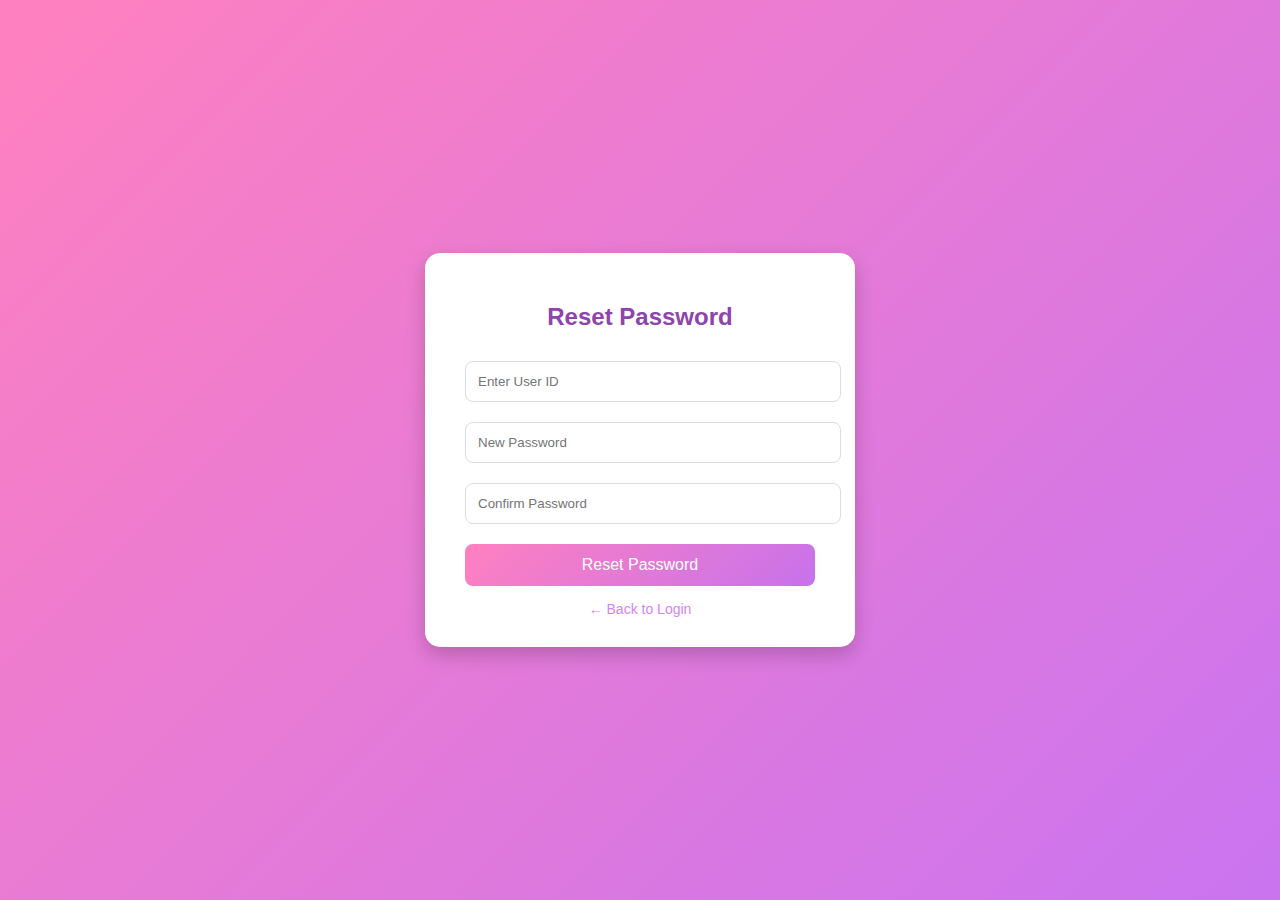
<file: templates/forgot_password.html>
<!DOCTYPE html>
<html lang="en">
<head>
  <meta charset="UTF-8">
  <title>Reset Password</title>
  <style>
    body {
      font-family: 'Segoe UI', Tahoma, Geneva, Verdana, sans-serif;
      background: linear-gradient(135deg, #ff80bf, #ca74f0);
      display: flex;
      justify-content: center;
      align-items: center;
      height: 100vh;
      margin: 0;
    }

    .reset-box {
      background: white;
      padding: 30px 40px;
      border-radius: 15px;
      box-shadow: 0 8px 20px rgba(0,0,0,0.2);
      width: 350px;
      text-align: center;
      animation: fadeIn 0.8s ease-in-out;
    }

    .reset-box h2 {
      margin-bottom: 20px;
      color: #8e44ad;
    }

    .reset-box input {
      width: 100%;
      padding: 12px;
      margin: 10px 0;
      border: 1px solid #ddd;
      border-radius: 8px;
      outline: none;
      transition: border-color 0.3s;
    }

    .reset-box input:focus {
      border-color: #ff80bf;
      box-shadow: 0 0 6px rgba(244, 151, 197, 0.6);
    }

    .reset-box button {
      background: linear-gradient(135deg, #ff80bf, #c772eb);
      border: none;
      color: white;
      padding: 12px;
      border-radius: 8px;
      cursor: pointer;
      font-size: 16px;
      width: 100%;
      margin-top: 10px;
      transition: transform 0.2s, box-shadow 0.2s;
    }

    .reset-box button:hover {
      transform: translateY(-2px);
      box-shadow: 0 6px 15px rgba(243, 235, 247, 0.4);
    }

    .back-link {
      display: block;
      margin-top: 15px;
      font-size: 14px;
      color: #d583f8;
      text-decoration: none;
      transition: color 0.3s;
    }

    .back-link:hover {
      color: #ff80bf;
    }

    @keyframes fadeIn {
      from { opacity: 0; transform: scale(0.9); }
      to { opacity: 1; transform: scale(1); }
    }
  </style>
</head>
<body>
  <div class="reset-box">
    <h2>Reset Password</h2>
    <form method="POST">
      <input type="text" name="userid" placeholder="Enter User ID" required>
      <input type="password" name="new_password" placeholder="New Password" required>
      <input type="password" name="confirm_password" placeholder="Confirm Password" required>
      <button type="submit">Reset Password</button>
    </form>
    <a href="{{ url_for('login') }}" class="back-link">← Back to Login</a>
  </div>
</body>
</html>
</file>
